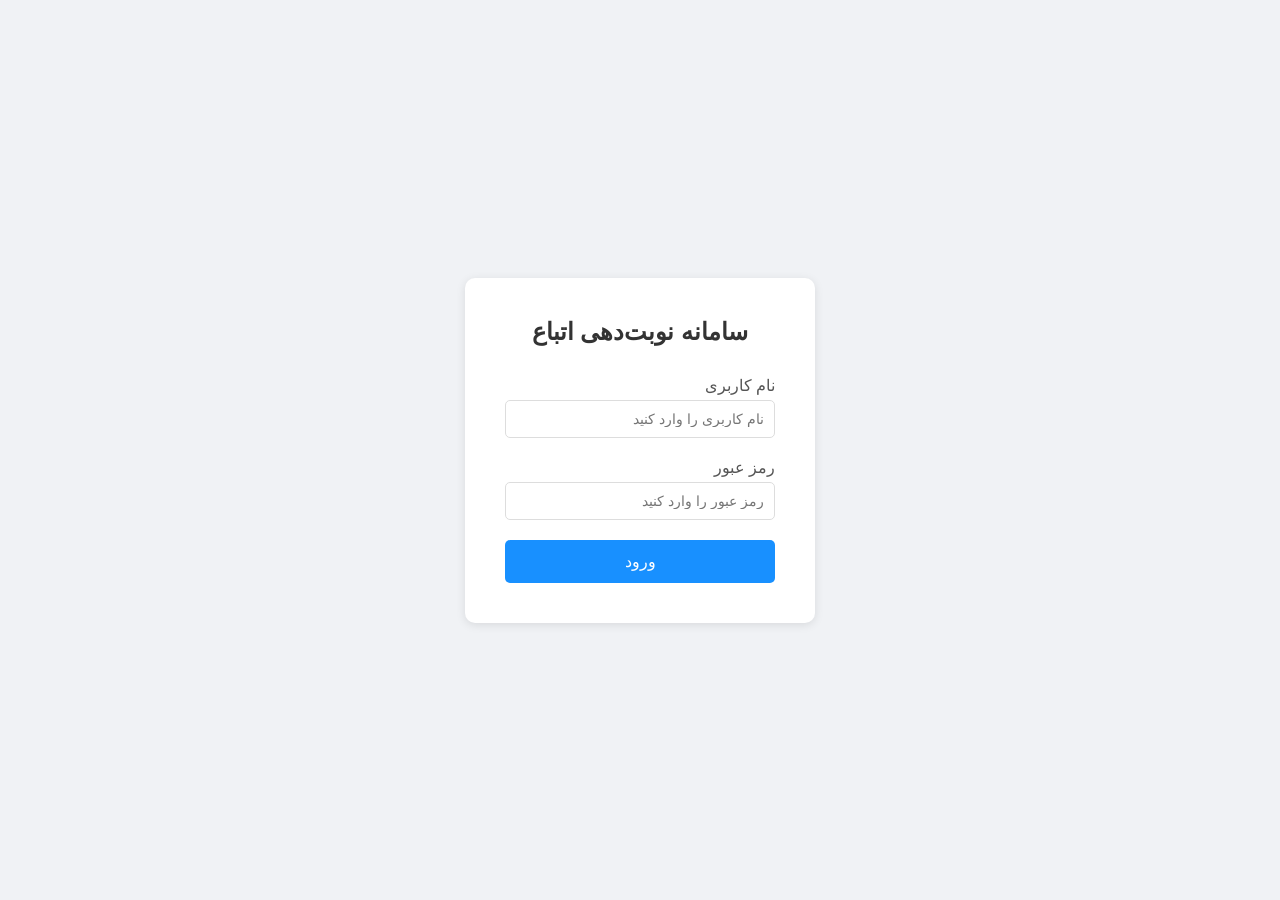
<file: Frontend/index.html>
<!DOCTYPE html>
<html lang="fa" dir="rtl">
<head>
    <meta charset="UTF-8">
    <meta name="viewport" content="width=device-width, initial-scale=1.0">
    <title>سامانه نوبت‌دهی</title>
    <link rel="stylesheet" href="css/style.css">
</head>
<body>
    <div class="login-container">
        <h2>سامانه نوبت‌دهی اتباع</h2>
        <form id="loginForm">
            <div class="form-group">
                <label>نام کاربری</label>
                <input type="text" id="username" placeholder="نام کاربری را وارد کنید">
            </div>
            <div class="form-group">
                <label>رمز عبور</label>
                <input type="password" id="password" placeholder="رمز عبور را وارد کنید">
            </div>
            <div id="errorMessage" class="error-message"></div>
            <button type="submit">ورود</button>
        </form>
    </div>
    <script src="js/auth.js"></script>
</body>
</html>
</file>
<file: Frontend/css/style.css>
* {
    margin: 0;
    padding: 0;
    box-sizing: border-box;
    font-family: Tahoma, sans-serif;
}

body {
    background-color: #f0f2f5;
    display: flex;
    justify-content: center;
    align-items: center;
    height: 100vh;
}

.login-container {
    background: white;
    padding: 40px;
    border-radius: 10px;
    box-shadow: 0 2px 10px rgba(0,0,0,0.1);
    width: 350px;
}

h2 {
    text-align: center;
    margin-bottom: 30px;
    color: #333;
}

.form-group {
    margin-bottom: 20px;
}

label {
    display: block;
    margin-bottom: 5px;
    color: #555;
}

input {
    width: 100%;
    padding: 10px;
    border: 1px solid #ddd;
    border-radius: 5px;
    font-size: 14px;
}

button {
    width: 100%;
    padding: 12px;
    background-color: #1890ff;
    color: white;
    border: none;
    border-radius: 5px;
    font-size: 16px;
    cursor: pointer;
}

button:hover {
    background-color: #0d6efd;
}

.error-message {
    color: red;
    font-size: 13px;
    margin-bottom: 10px;
    text-align: center;
}

.dashboard-container {
    background: white;
    padding: 40px;
    border-radius: 10px;
    box-shadow: 0 2px 10px rgba(0,0,0,0.1);
    width: 600px;
    text-align: center;
}

.menu-grid {
    display: grid;
    grid-template-columns: 1fr 1fr;
    gap: 15px;
    margin: 30px 0;
}

.menu-item {
    display: block;
    padding: 20px;
    background-color: #f0f2f5;
    border-radius: 8px;
    text-decoration: none;
    color: #333;
    font-weight: bold;
    transition: background-color 0.2s;
}

.menu-item:hover {
    background-color: #1890ff;
    color: white;
}

.logout-btn {
    background-color: #dc3545;
    width: auto;
    padding: 10px 30px;
}

.logout-btn:hover {
    background-color: #c82333;
}

.page-container {
    background: white;
    padding: 30px;
    border-radius: 10px;
    box-shadow: 0 2px 10px rgba(0,0,0,0.1);
    width: 700px;
    margin: 20px auto;
}

.page-header {
    display: flex;
    justify-content: space-between;
    align-items: center;
    margin-bottom: 20px;
}

.back-btn {
    padding: 8px 20px;
    background-color: #6c757d;
    color: white;
    text-decoration: none;
    border-radius: 5px;
}

.add-form {
    display: flex;
    gap: 10px;
    margin-bottom: 20px;
}

.add-form input {
    flex: 1;
}

.add-form button {
    width: auto;
    padding: 10px 20px;
}

table {
    width: 100%;
    border-collapse: collapse;
}

th, td {
    padding: 10px;
    text-align: right;
    border-bottom: 1px solid #eee;
}

th {
    background-color: #f8f9fa;
}

table button {
    width: auto;
    padding: 5px 15px;
    background-color: #dc3545;
}

table button:hover {
    background-color: #c82333;
}

.add-form-column {
    display: flex;
    flex-direction: column;
    gap: 10px;
    margin-bottom: 20px;
    padding: 20px;
    background-color: #f8f9fa;
    border-radius: 8px;
}

.add-form-column input,
.add-form-column select {
    padding: 10px;
    border: 1px solid #ddd;
    border-radius: 5px;
}

.add-form-column label {
    display: flex;
    align-items: center;
    gap: 8px;
}

.add-form-column button {
    width: auto;
    padding: 10px 20px;
    align-self: flex-start;
}

.working-days {
    display: flex;
    flex-wrap: wrap;
    gap: 10px;
    padding: 10px;
    background-color: white;
    border-radius: 5px;
}

.working-days label {
    display: flex;
    align-items: center;
    gap: 5px;
    font-size: 14px;
}
</file>
